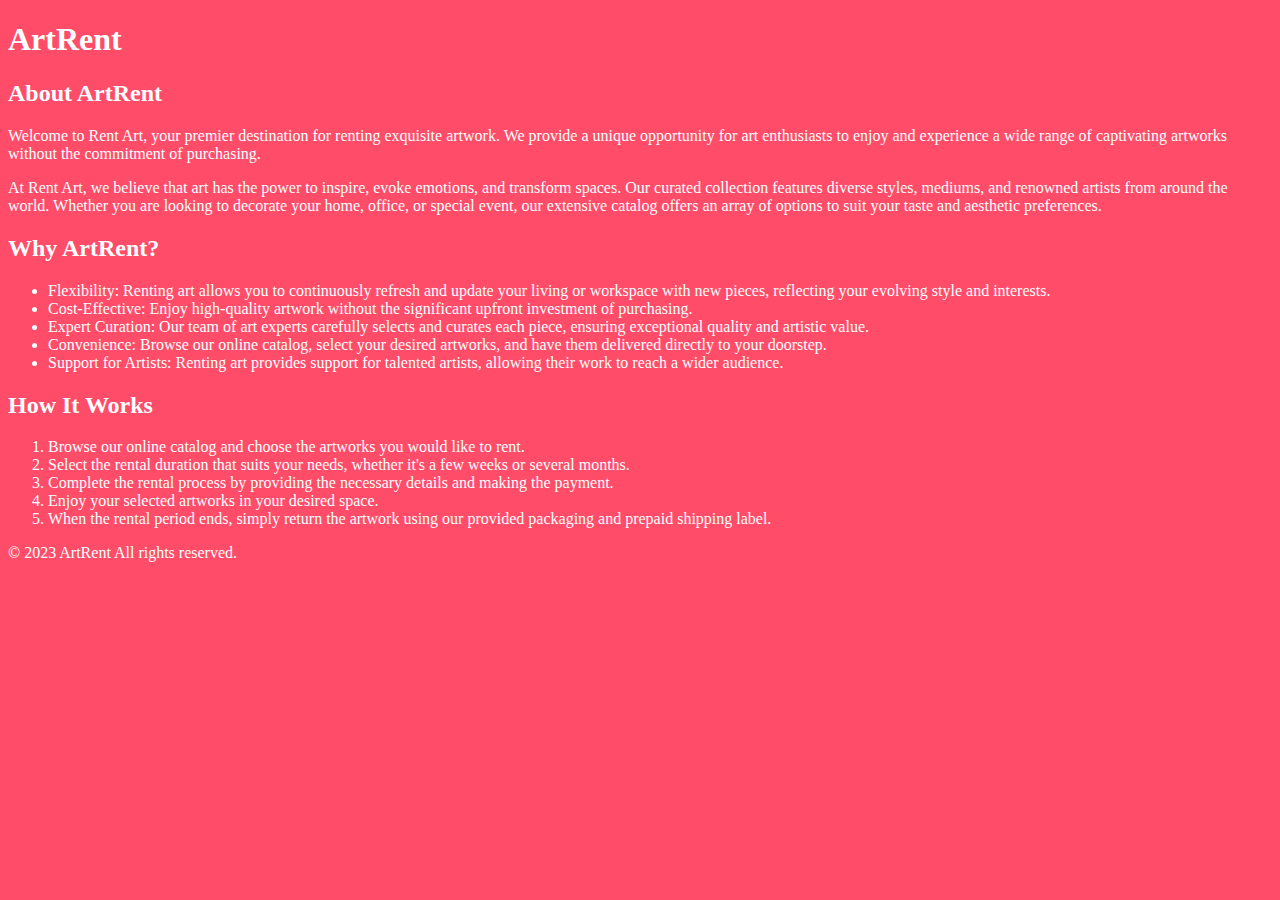
<file: css/about.html>
<!DOCTYPE html>
<html>
<head>
  <title>About</title>
  <link rel="icon" href="/images/art.png" type="image/x-icon">

  <!-- Add any necessary CSS styles specific to the About page -->
  <style>
    body{
        background-color: #ff4c68;
        color: white;
        font-family: "Montserrat";
         text-align: left;
    }
  </style>
</head>
<body>
  <header>
    <!-- Add a navigation bar or heading for the About page -->
    <h1>ArtRent</h1>
    <!-- Add a navigation menu or links to other pages -->
   
  </header>

  <main>
    <section id="about">
      <h2>About ArtRent</h2>
      <p>Welcome to Rent Art, your premier destination for renting exquisite artwork. We provide a unique opportunity for art enthusiasts to enjoy and experience a wide range of captivating artworks without the commitment of purchasing.</p>
      <p>At Rent Art, we believe that art has the power to inspire, evoke emotions, and transform spaces. Our curated collection features diverse styles, mediums, and renowned artists from around the world. Whether you are looking to decorate your home, office, or special event, our extensive catalog offers an array of options to suit your taste and aesthetic preferences.</p>
    </section>
  
    <section id="why-rent">
      <h2>Why ArtRent?</h2>
      <ul>
        <li>Flexibility: Renting art allows you to continuously refresh and update your living or workspace with new pieces, reflecting your evolving style and interests.</li>
        <li>Cost-Effective: Enjoy high-quality artwork without the significant upfront investment of purchasing.</li>
        <li>Expert Curation: Our team of art experts carefully selects and curates each piece, ensuring exceptional quality and artistic value.</li>
        <li>Convenience: Browse our online catalog, select your desired artworks, and have them delivered directly to your doorstep.</li>
        <li>Support for Artists: Renting art provides support for talented artists, allowing their work to reach a wider audience.</li>
      </ul>
    </section>
  
    <section id="how-it-works">
      <h2>How It Works</h2>
      <ol>
        <li>Browse our online catalog and choose the artworks you would like to rent.</li>
        <li>Select the rental duration that suits your needs, whether it's a few weeks or several months.</li>
        <li>Complete the rental process by providing the necessary details and making the payment.</li>
        <li>Enjoy your selected artworks in your desired space.</li>
        <li>When the rental period ends, simply return the artwork using our provided packaging and prepaid shipping label.</li>
      </ol>
    </section>
  </main>
  

  <footer>
    <!-- Add a footer section with any necessary information -->
    <p>&copy; 2023 ArtRent All rights reserved.</p>
  </footer>
</body>
</html>
</file>
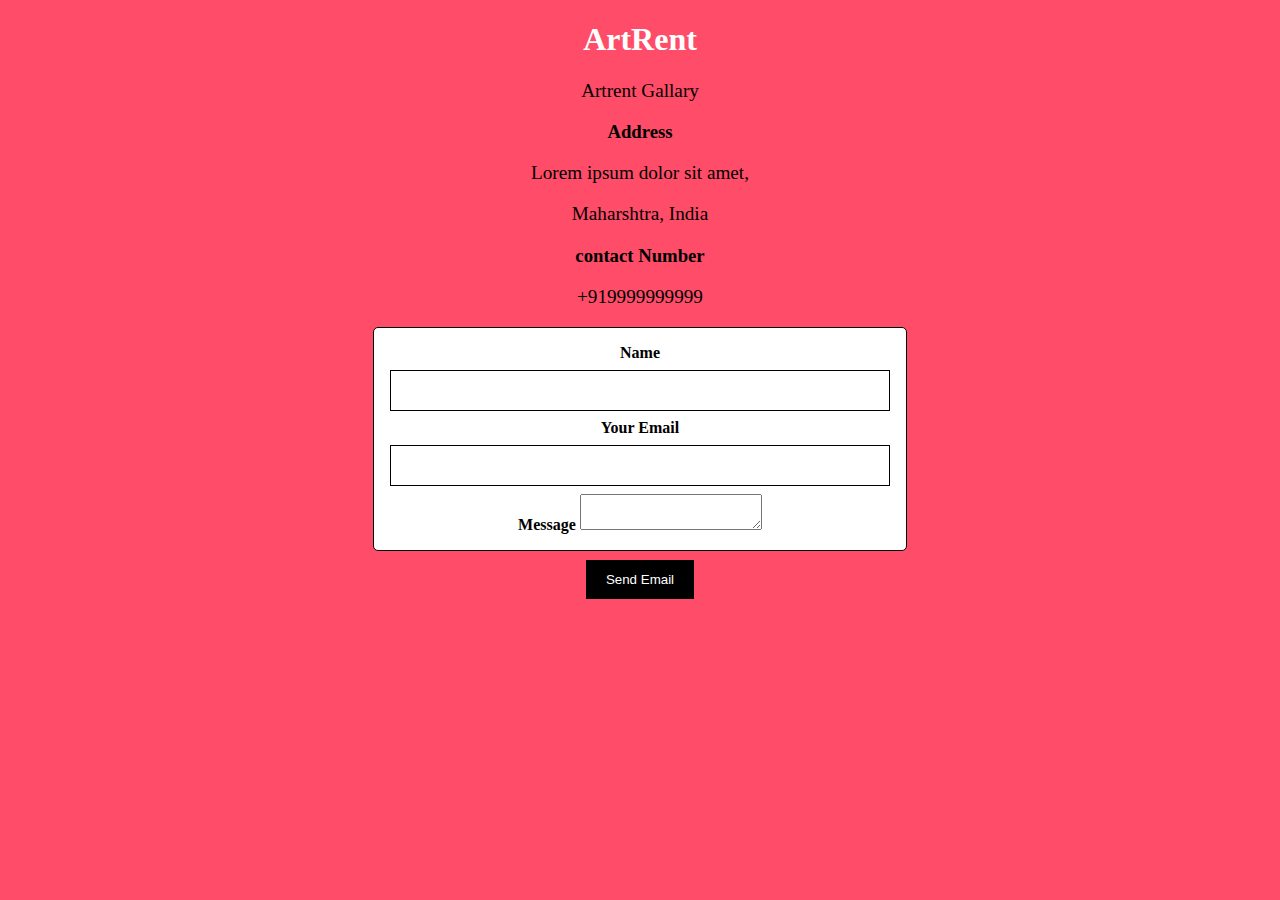
<file: css/contact.html>
<!DOCTYPE html>
<html>

<head>
  <title>Contact Me</title>
  <link rel="stylesheet" href="styles.css">
</head>
<header><h1>ArtRent</h1></header>

<body>
  <p>Artrent Gallary</p>
<h3>Address</h3>
<p>Lorem ipsum dolor sit amet,</p> 
<p>Maharshtra, India</p>
<h3>contact Number</h3>
<p>+919999999999</p>
  
  <div class="container" id="mar">
    <form action="send_email" method="POST">
      <label for="name"><b>Name</b></label>
      <input type="text" id="name" name="name" required>

      <label for="email"><b>Your Email</b></label>
      <input type="email" id="email" name="email" required>

      <label for="message"><b>Message</b></label>
      <textarea id="message" name="message" required></textarea>

    </form>
   
  </div>
  <button class="ss" type="submit">Send Email</button>
</body>

</html>
</file>
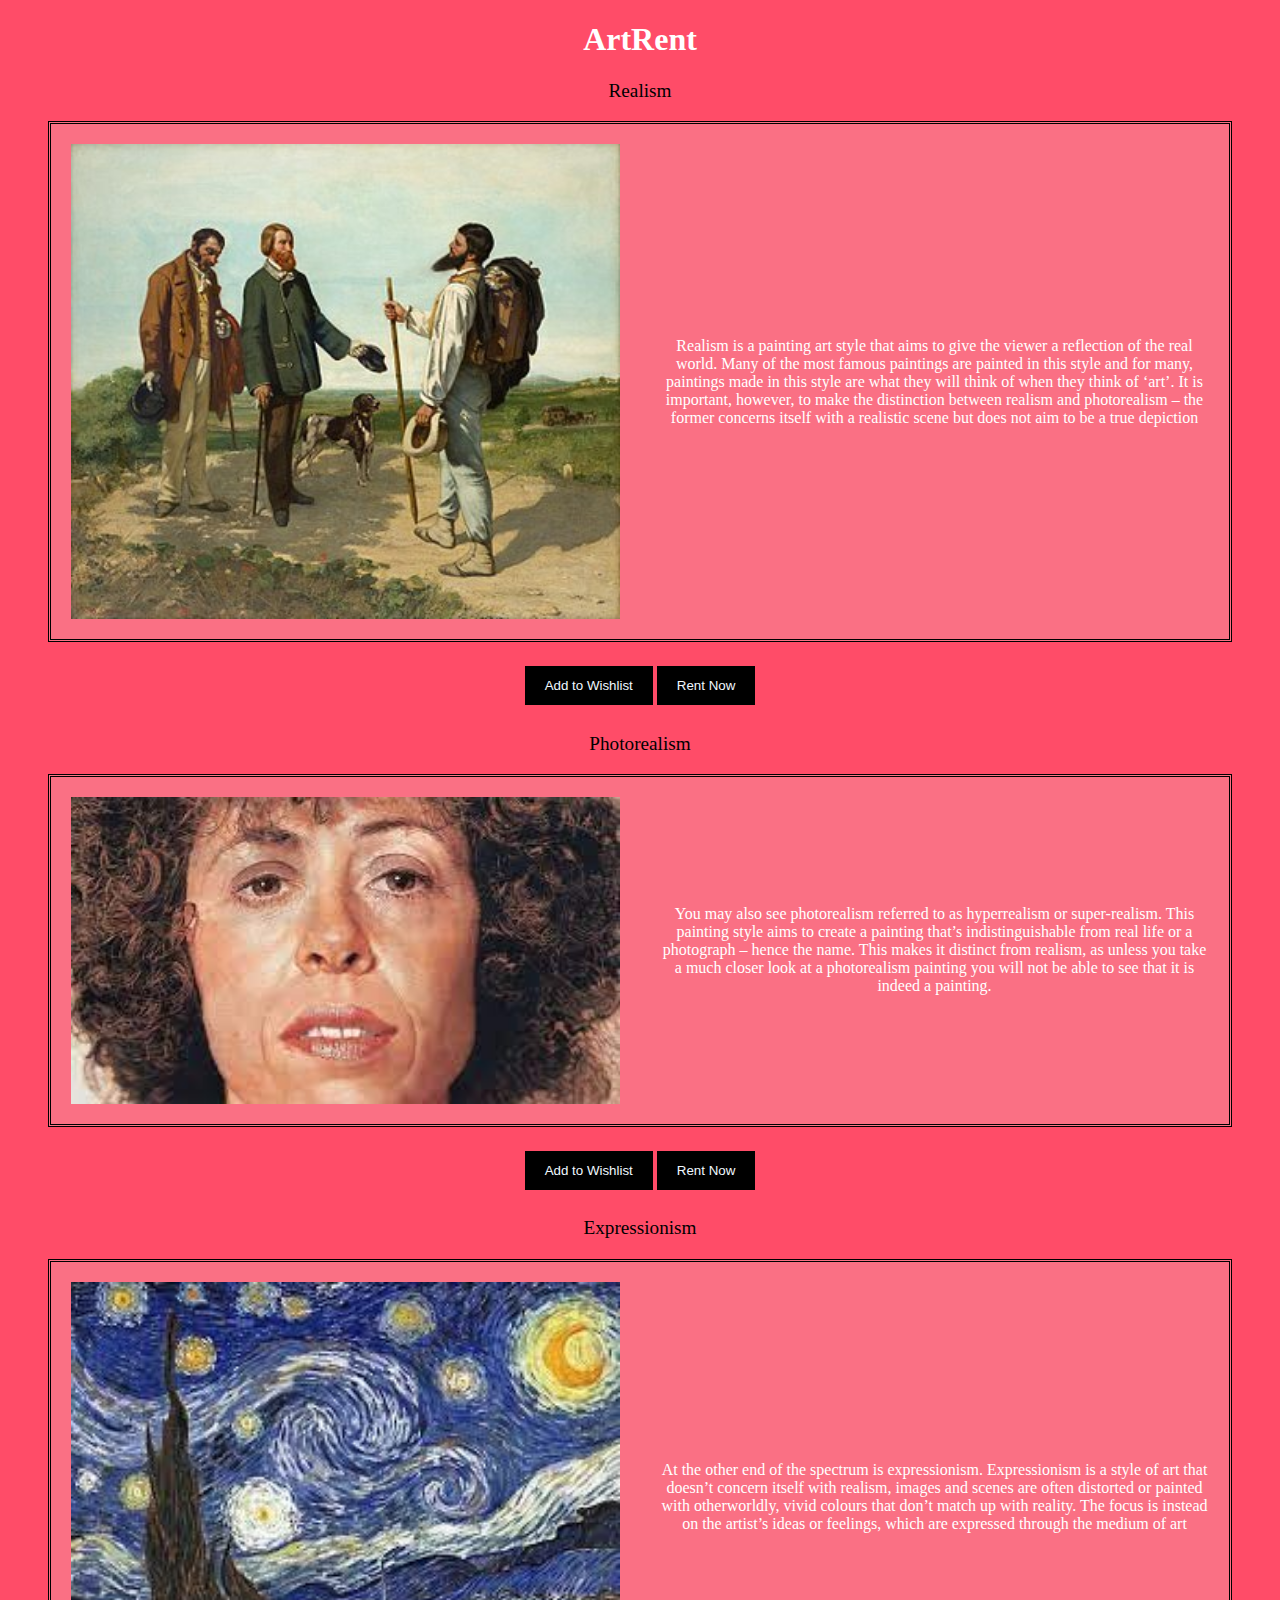
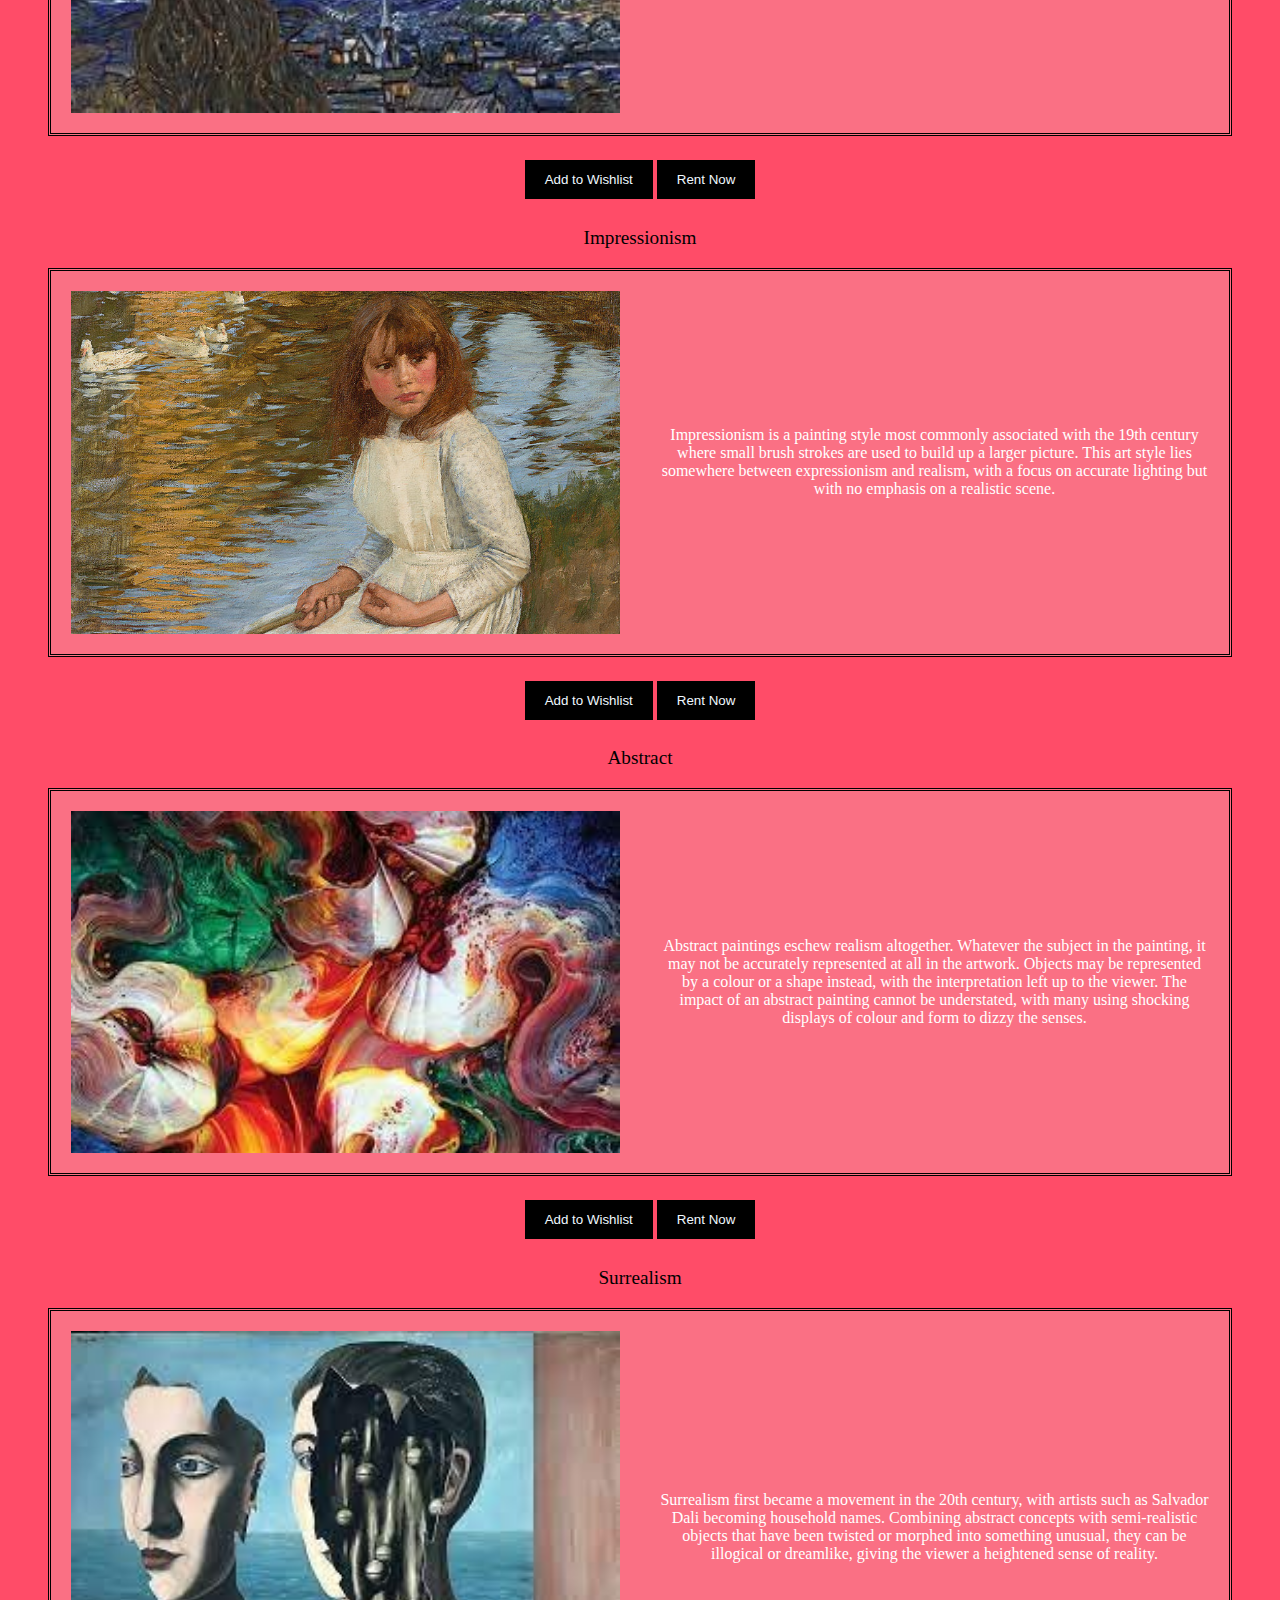
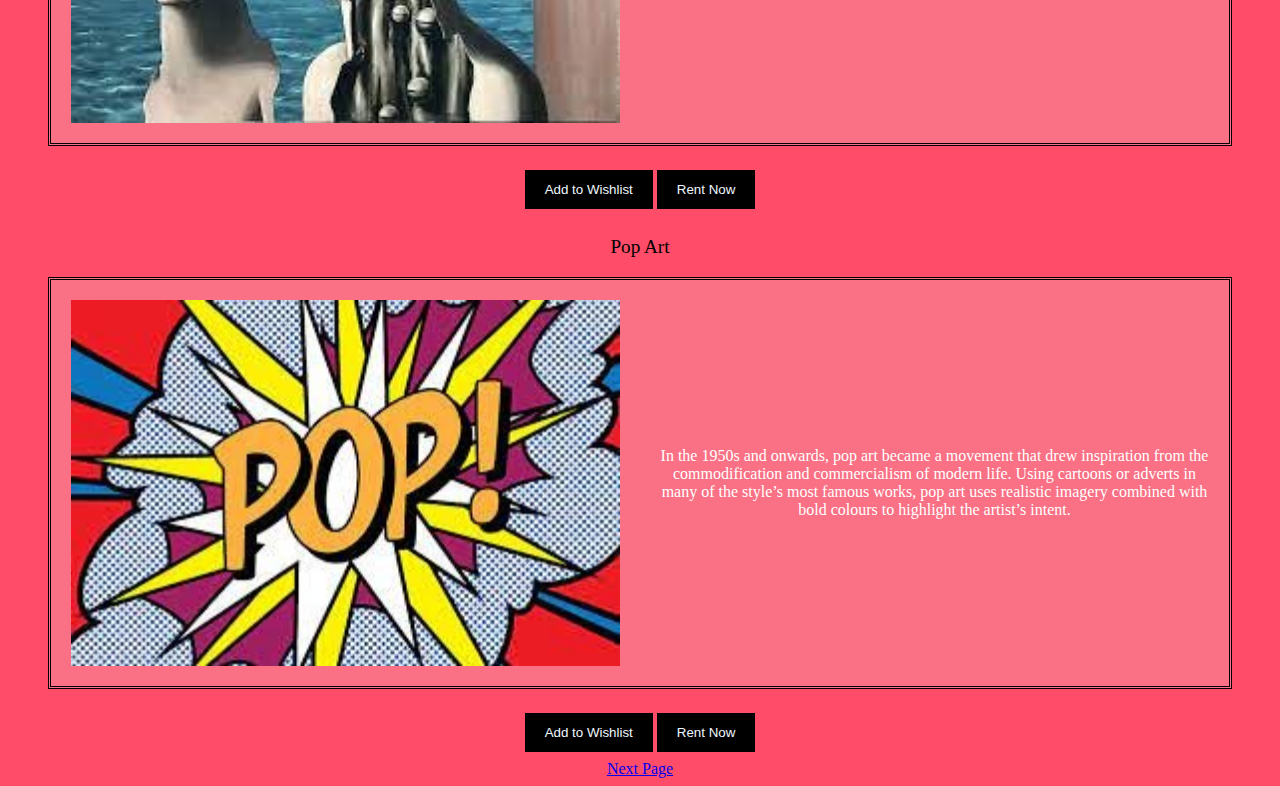
<file: css/ctg.html>
<!DOCTYPE html>
<html lang="en">

<head>
  <meta charset="UTF-8">
  <meta name="viewport" content="width=device-width, initial-scale=1.0">
  <title>Catogires</title>
  <link rel="icon" href="/images/art.png" type="image/x-icon">
  <link rel="stylesheet" href="styles.css">
</head>
<header>
  <h1>ArtRent</h1>
</header>

<body>

  <p>Realism</p>
  <figure>
    <img class="imr" src="/images/p1.jpg" alt="Image Description">
    <figcaption>
      Realism is a painting art style that aims to give the viewer a reflection of the real world. Many of the most
      famous paintings are painted in this style and for many, paintings made in this style are what they will think of
      when they think of ‘art’. It is important, however, to make the distinction between realism and photorealism – the
      former concerns itself with a realistic scene but does not aim to be a true depiction
    </figcaption>
  </figure>
  <div class=" button-container">
    <button class="button add-to-cart-btn " id="but">Add to Wishlist</button>
    <button class="button buy-now-btn" id="but">Rent Now</button>
  </div>


  <p>Photorealism</p>
  <figure>
    <img class="imr" src="/images/p2.jpg" alt="Image Description">
    <figcaption>
      You may also see photorealism referred to as hyperrealism or super-realism. This painting style aims to create a
      painting that’s indistinguishable from real life or a photograph – hence the name. This makes it distinct from
      realism, as unless you take a much closer look at a photorealism painting you will not be able to see that it is
      indeed a painting.
    </figcaption>
  </figure>
  <div class="button-container">
    <button class="button add-to-cart-btn" id="but">Add to Wishlist</button>
    <button class="button buy-now-btn" id="but">Rent Now</button>
  </div>
  <p>Expressionism</p>
  <figure>
    <img class="imr" src="/images/p3.jpg" alt="Image Description">
    <figcaption>
      At the other end of the spectrum is expressionism. Expressionism is a style of art that doesn’t concern itself
      with realism, images and scenes are often distorted or painted with otherworldly, vivid colours that don’t match
      up with reality. The focus is instead on the artist’s ideas or feelings, which are expressed through the medium of
      art
    </figcaption>
  </figure>
  <div class="button-container">
    <button class="button add-to-cart-btn" id="but">Add to Wishlist</button>
    <button class="button buy-now-btn" id="but">Rent Now</button>
  </div>
  <p>Impressionism</p>
  <figure>
    <img class="imr" src="/images/p4.jpg" alt="Image Description">
    <figcaption>
      Impressionism is a painting style most commonly associated with the 19th century where small brush strokes are
      used to build up a larger picture. This art style lies somewhere between expressionism and realism, with a focus
      on accurate lighting but with no emphasis on a realistic scene.
    </figcaption>
  </figure>
  <div class="button-container">
    <button class="button add-to-cart-btn" id="but">Add to Wishlist</button>
    <button class="button buy-now-btn"id="but">Rent Now</button>
  </div>
  <p>Abstract</p>
  <figure>
    <img class="imr" src="/images/p5.jpg" alt="Image Description">
    <figcaption>
      Abstract paintings eschew realism altogether. Whatever the subject in the painting, it may not be accurately
      represented at all in the artwork. Objects may be represented by a colour or a shape instead, with the
      interpretation left up to the viewer. The impact of an abstract painting cannot be understated, with many using
      shocking displays of colour and form to dizzy the senses.
    </figcaption>
  </figure>
  <div class="button-container">
    <button class="button add-to-cart-btn"id="but">Add to Wishlist</button>
    <button class="button buy-now-btn"id="but">Rent Now</button>
  </div>
  <p>Surrealism</p>
  <figure>
    <img class="imr" src="/images/p6.jpg" alt="Image Description">
    <figcaption>
      Surrealism first became a movement in the 20th century, with artists such as Salvador Dali becoming household
      names. Combining abstract concepts with semi-realistic objects that have been twisted or morphed into something
      unusual, they can be illogical or dreamlike, giving the viewer a heightened sense of reality.
    </figcaption>
  </figure>
  <div class="button-container">
    <button class="button add-to-cart-btn"id="but">Add to Wishlist</button>
    <button class="button buy-now-btn"id="but">Rent Now</button>
  </div>
  <p>Pop Art</p>
  <figure>
    <img class="imr" src="/images/p7.jpg" alt="Image Description">
    <figcaption>
      In the 1950s and onwards, pop art became a movement that drew inspiration from the commodification and
      commercialism of modern life. Using cartoons or adverts in many of the style’s most famous works, pop art uses
      realistic imagery combined with bold colours to highlight the artist’s intent.
    </figcaption>
  </figure>
  <div class="button-container">
    <button class="button add-to-cart-btn" id="but">Add to Wishlist</button>
    <button class="button buy-now-btn" id="but">Rent Now</button>
  </div>

  <a class="aext" href="ctg.html">Next Page</a>

</body>

</html>
</file>
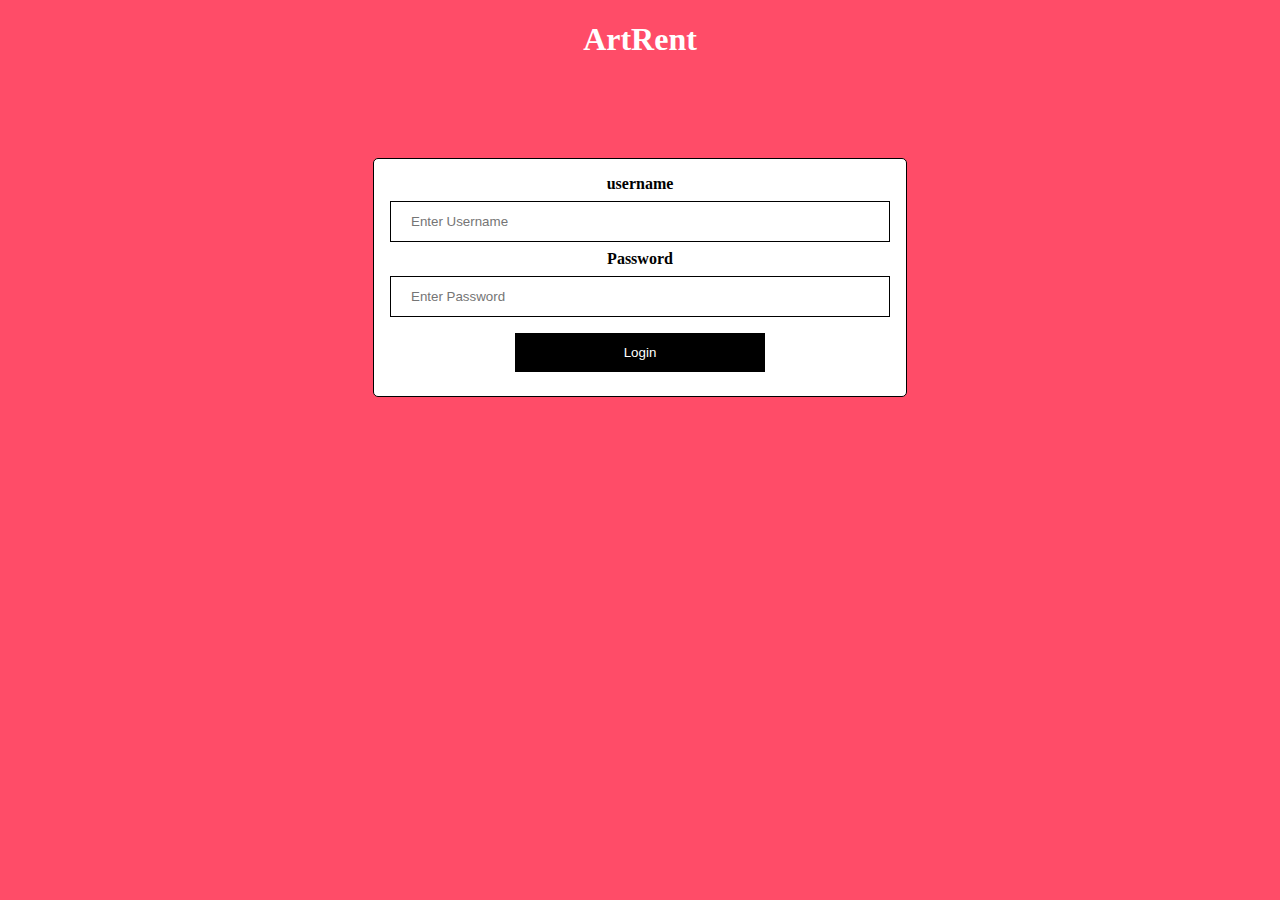
<file: css/loginform.html>
<!DOCTYPE html>
<html>
<head>
  <title>Login Form</title>
  <link rel="stylesheet" href="styles.css">
  
</head>
<header><h1 class="hh">ArtRent</h1></header>
<body class="loginbg">
  <div class="container">
    <label for="username"><b>username</b></label>
    <input type="text" placeholder="Enter Username" name="username" required>

    <label for="password"><b>Password</b></label>
    <input type="password" placeholder="Enter Password" name="password" required>

    <div class="clearfix">
      <button type="submit">Login</button>
    </div>
  
  </div>
</body>
</html>
</file>
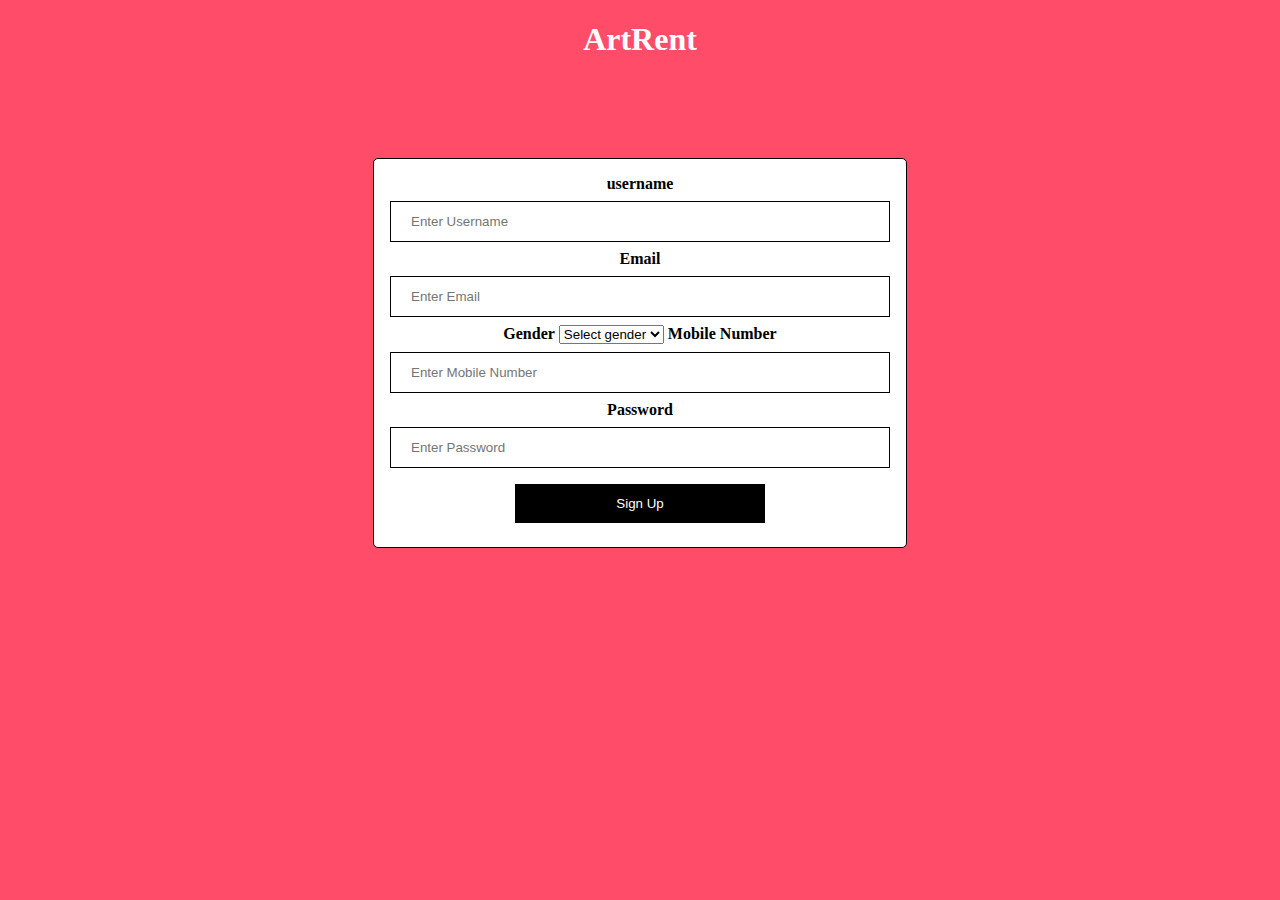
<file: css/signupform.html>
<!DOCTYPE html>
<html>
<head>
  <title>Sign Up Form</title>
<link rel="stylesheet" href="styles.css">
</head>
<header><h1 class="hh">ArtRent</h1></header>
<body class="signbg">
  <div class="container">
    <label for="username"><b>username</b></label>
    <input type="text" placeholder="Enter Username" name="username" required>

    <label for="email"><b>Email</b></label>
    <input type="email" placeholder="Enter Email" name="email" required>

    <label for="gender"><b>Gender</b></label>
    <select name="gender" required>
      <option value="">Select gender</option>
      <option value="male">Male</option>
      <option value="female">Female</option>
    </select>

    <label for="mobile"><b>Mobile Number</b></label>
    <input type="tel" placeholder="Enter Mobile Number" name="mobile" required>

    <label for="password"><b>Password</b></label>
    <input type="password" placeholder="Enter Password" name="password" required>

    <div class="clearfix">
      <button type="submit">Sign Up</button>
    </div>
    
   
  
  </div>
</body>
</html>
</file>
<file: css/styles.css>
body {
  font-family: "Montserrat";
  text-align: center;
  overflow: visible;
   overflow-x: visible;
   -webkit-overflow-scrolling: auto;
}

h1, h2, h3, h4, h5, h6 {
  font-family: "Montserrat-Bold";

}
h3{
  color: black;
}

p {
  color: #8f8f8f;
}

/* Headings */

.big-heading {
  font-family: "Montserrat-Black";
  font-size: 3.5rem;
  line-height: 1.5;
}

.section-heading {
  font-size: 3rem;
  line-height: 1.5;
  color: black;
}

/* Containers */

.container-fluid{
  padding: 7% 15%;
}

/* Sections */

.colored-section {
  background-color: #ff4c68;
  color: #fff;
}

.white-section {
  background-color: #fff;
}

/* Navigation Bar */

.navbar {
  padding: 0 0 4.5rem;
}

.navbar-brand {
  font-family: "Ubuntu";
  font-size: 2.5rem;
  font-weight: bold;
}

.nav-item {
  padding: 0 18px;
}

.nav-link {
  font-size: 1.2rem;
  font-family: "Montserrat-Light";
}

/* Buttons */

.download-button {
  margin: 5% 3% 5% 0;
}

/* Title Section */

#title {
  background-color: #ff4c68;
  color: #fff;
  text-align: left;
}

#title .container-fluid {
  padding: 3% 15% 7%;
}

/* Title Image */

.title-image {
  width: 60%;
  transform: rotate(25deg);
  position: absolute;
  right: 30%;
}

/* Features Section */

#features {
  position: relative;
}

.feature-title {
  font-size: 1.5rem;
}

.feature-box {
  padding: 4.5%;
}

.icon {
  color: #ef8172;
  margin-bottom: 1rem;
}

.icon:hover {
  color: #ff4c68;
}

/* Testimonial Section */

#testimonials {
  background-color: #ef8172;
}

.testimonial-text {
  font-size: 3rem;
  line-height: 1.5;
}

.testimonial-image {
  width: 10%;
  border-radius: 100%;
  margin: 20px;
}


#press {
  background-color: #ef8172;
  padding-bottom: 3%;
}

.press-logo {
  width: 15%;
  margin: 20px 20px 50px;
}

/* Pricing Section */

#pricing {
  padding: 100px;
}

.price-text {
  font-size: 3rem;
  line-height: 1.5;
  color: black;
}

.pricing-column {
  padding: 3% 2%;
}

/* CTA Section */


/* Footer Section */
#footer{
  color: #ff4c68;
}


.social-icon {
  margin: 20px 10px;
}

@media (max-width: 1028px) {

  #title {
    text-align: center;
  }

  .title-image {
    position: static;
    transform: rotate(0);
  }
}
/* categories*/
body {
  background-color: #ff4c68;
  color: white;
  font-family: "Montserrat";
  text-align: center;
}


#but {
  background-color: black;
  color: aliceblue;
  width: auto;
  align-items: center;
}

.imr {
  flex: 1;
  text-align: right;
  padding: 20px;
  width: 50px;
  height:auto;
}

p {
  font-size: larger;
  color: black;
}

figure {
  border-style: double;
  border-color: black;
  background-color: #fa7084;
  display: flex;
  align-items: center;
  justify-content: space-between;
}

figcaption {
  flex: 1;
  padding: 20px;
}
dd{
  display:flex;
  justify-content:center;
  align-items:center;
  width: 25%;

}
/*sign up form*/
.container {
  width: 500px;
  padding: 16px;
  background-color: white;
  margin: 1px auto;
  margin-top: 100px;
  border: 1px solid black;
  border-radius: 5px;
}

input[type=text],
input[type=password],
input[type=tel],
input[type=email] {
  width: 100%;
  padding: 12px 20px;
  margin: 8px 0;
  display:inline-block;
  border: 1px solid black;
  box-sizing: border-box;
}

button {
  background-color: black;
  color: white;
  padding: 12px 20px;
  margin: 8px 0;
  border: none;
  cursor: pointer;
  width: 50%;
}

button:hover {
  opacity: 0.8;
}

b{
  color: black;
}

.signbg {
  background-color: #ff4c68;
}
#mar{
  margin-top: 1px;

}
.ss{
  width: auto;
  align-items: center;
}
</file>
